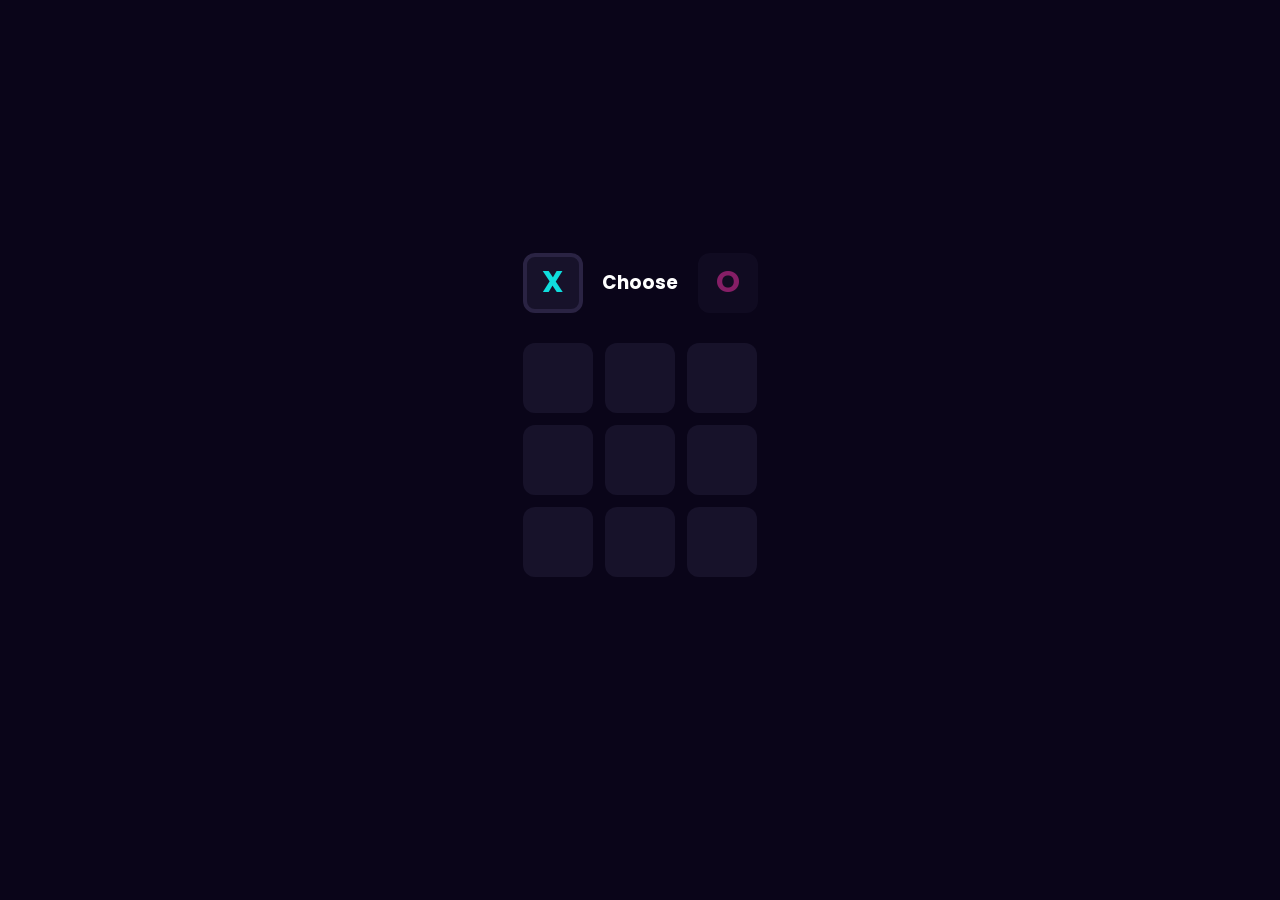
<file: Tic Tac Toe/index.html>
<!DOCTYPE html>
<html lang="en">
    <head>
        <meta charset="UTF-8">
        <meta name="viewpoint" content="width=device-width, intial-scale=1.0">
        <title>Tic Tac Toe Game</title>
        <link rel="stylesheet" href="style.css">
    </head>

    <body>

        <main>
            <header id="header">
                <div class="player player-active"
                id="xPlayerDisplay"
                onclick="choosePlayer('X')">
                X
                </div>

                <h3 id="titleHeader">Choose</h3>

                 <div class="player"
                    id="oPlayerDisplay"
                    onclick="choosePlayer('O')">
                    O
                 </div>
            </header>

            <div id="board"> <!--Number of cells, basically creating a table-->
                <div class="cell"></div>
                <div class="cell"></div>
                <div class="cell"></div>
                <div class="cell"></div>
                <div class="cell"></div>
                <div class="cell"></div>
                <div class="cell"></div>
                <div class="cell"></div>
                <div class="cell"></div>
            </div>

            <button id="restartBtn">
                Restart
            </button>
        </main>

        <script src="script.js"></script>

    </body>
</html>
</file>
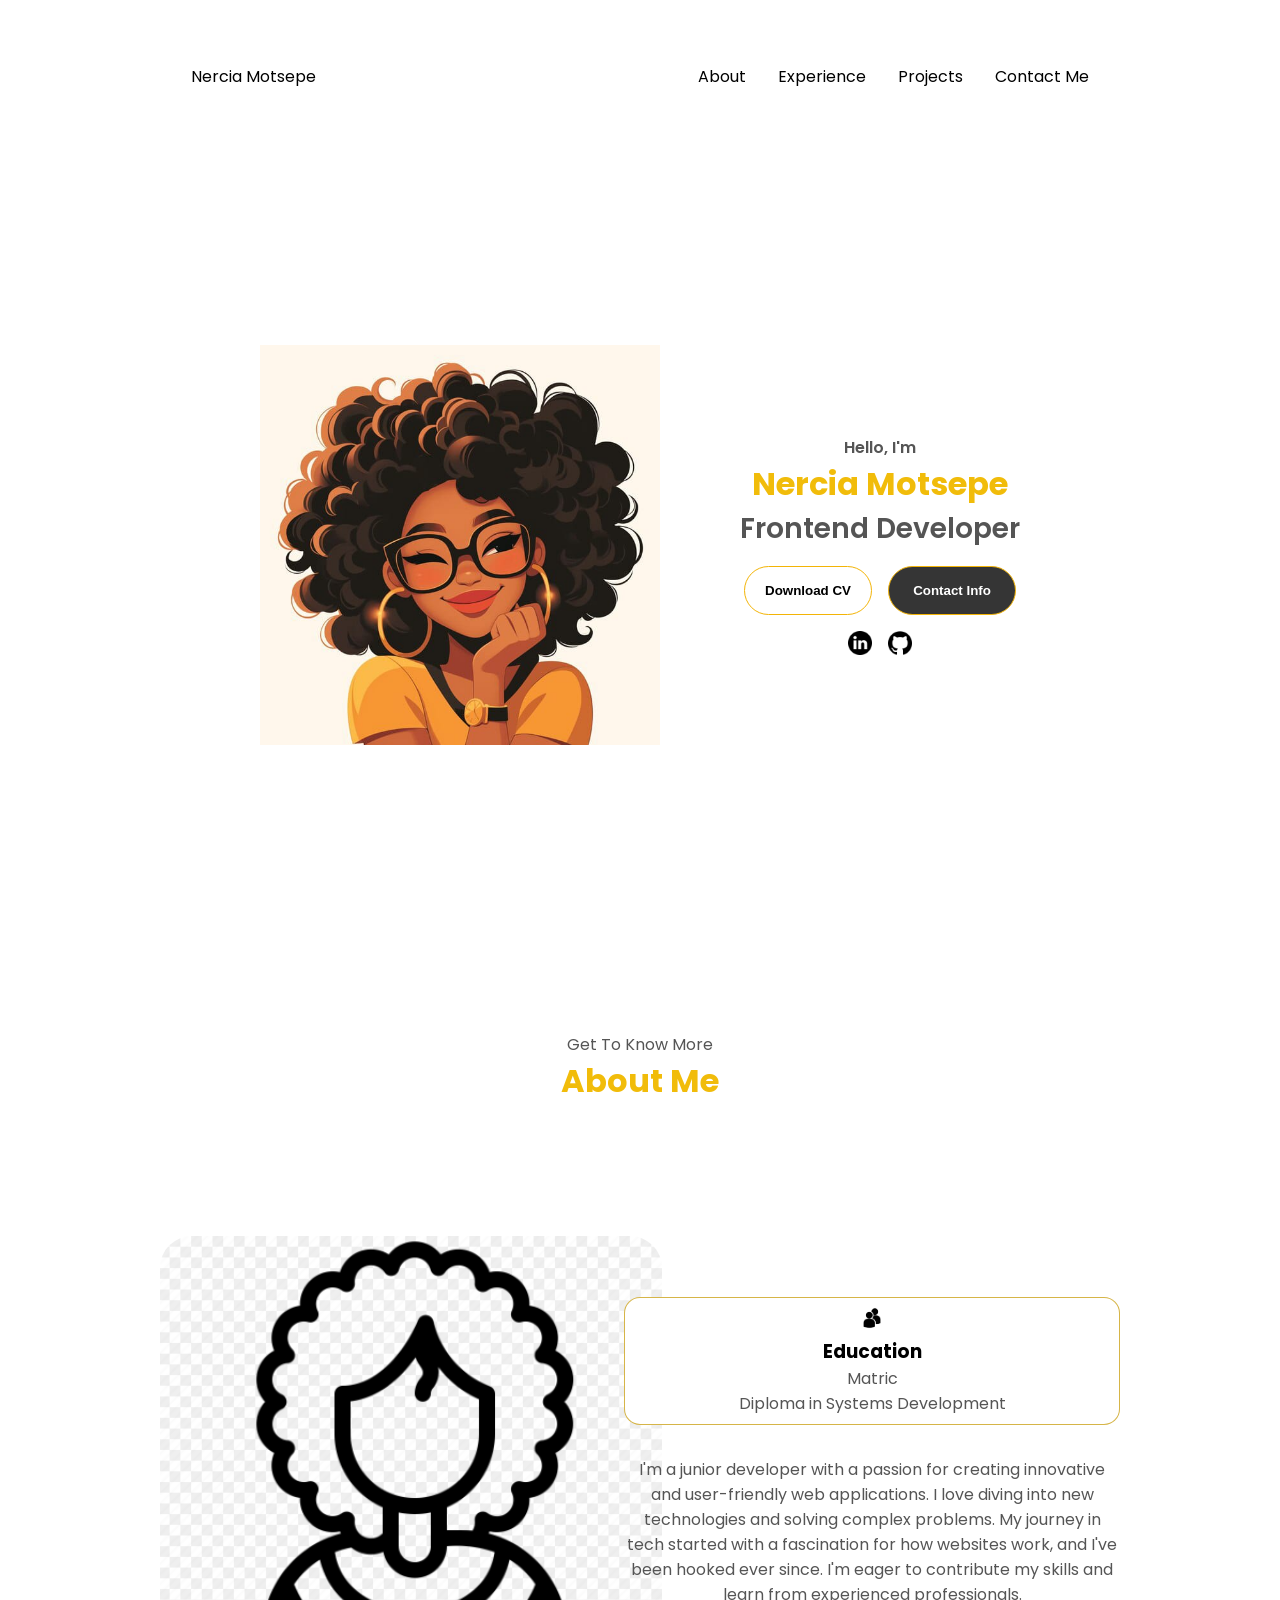
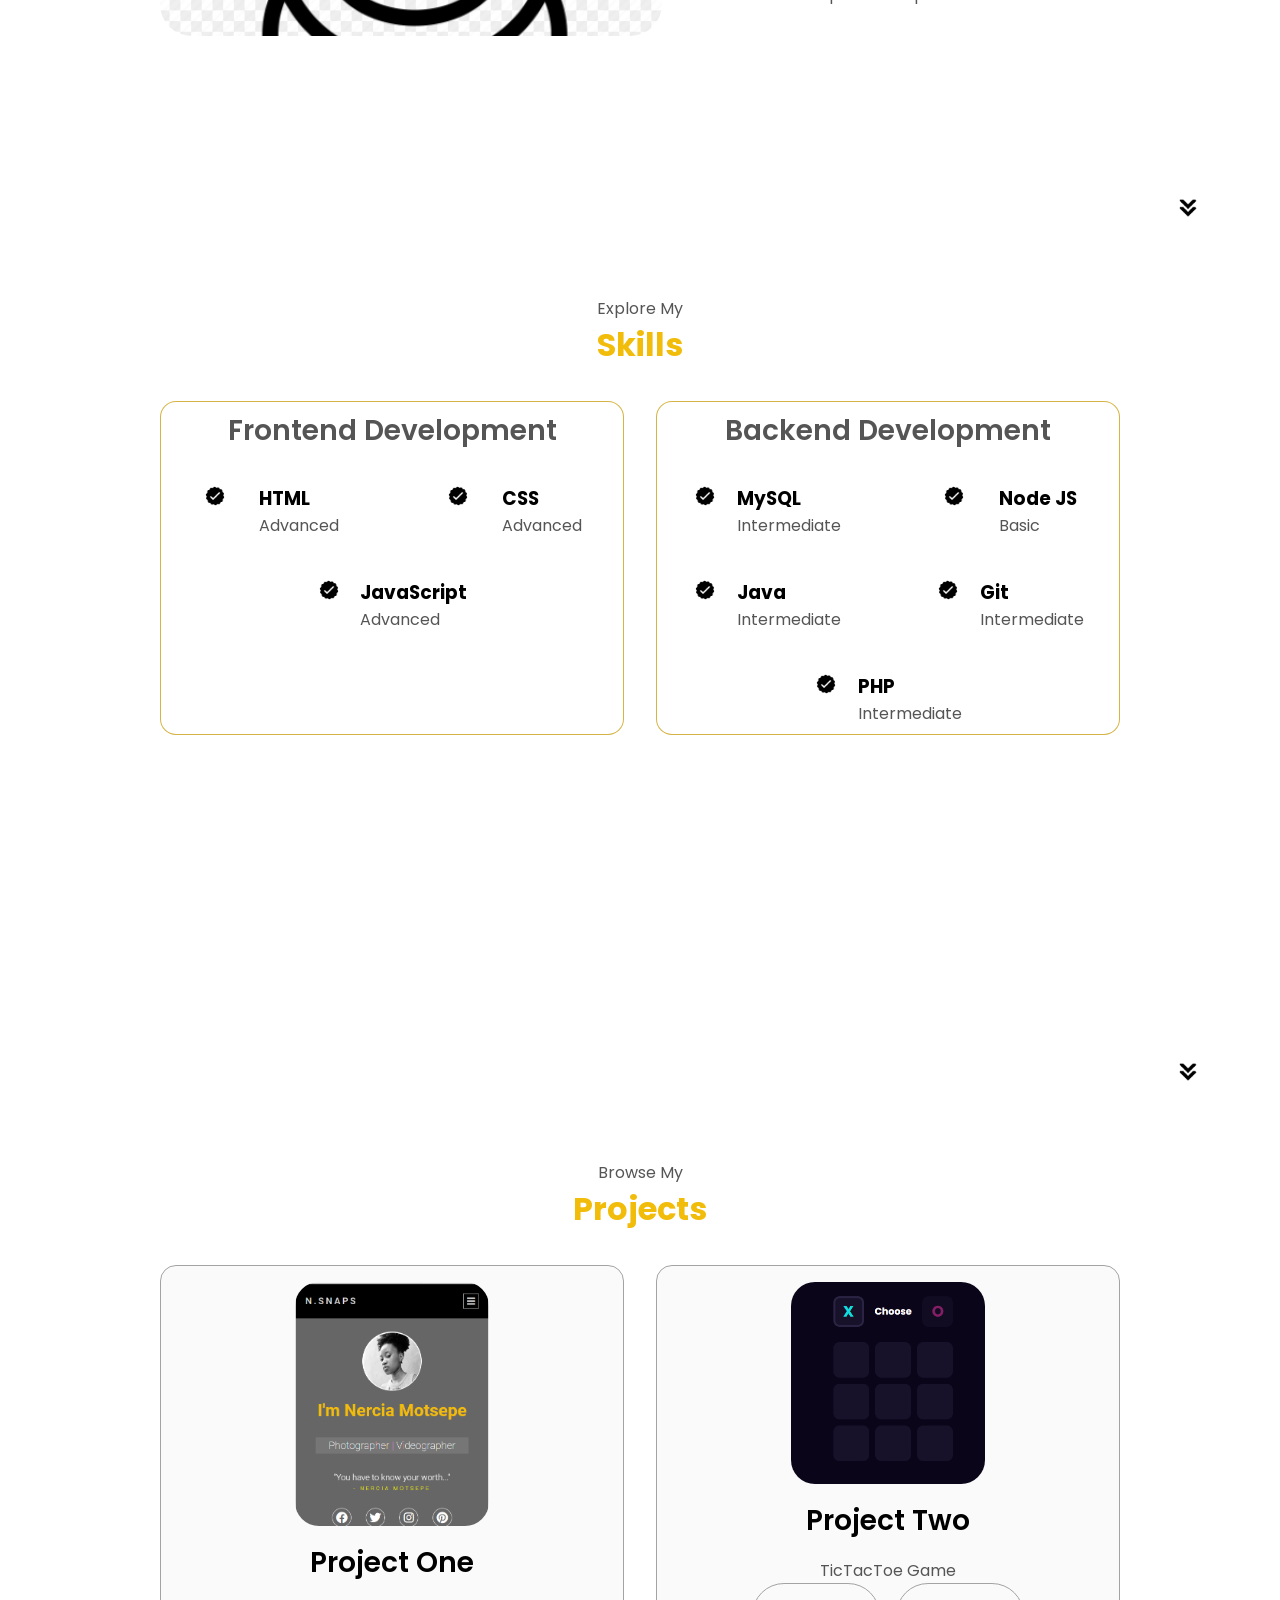
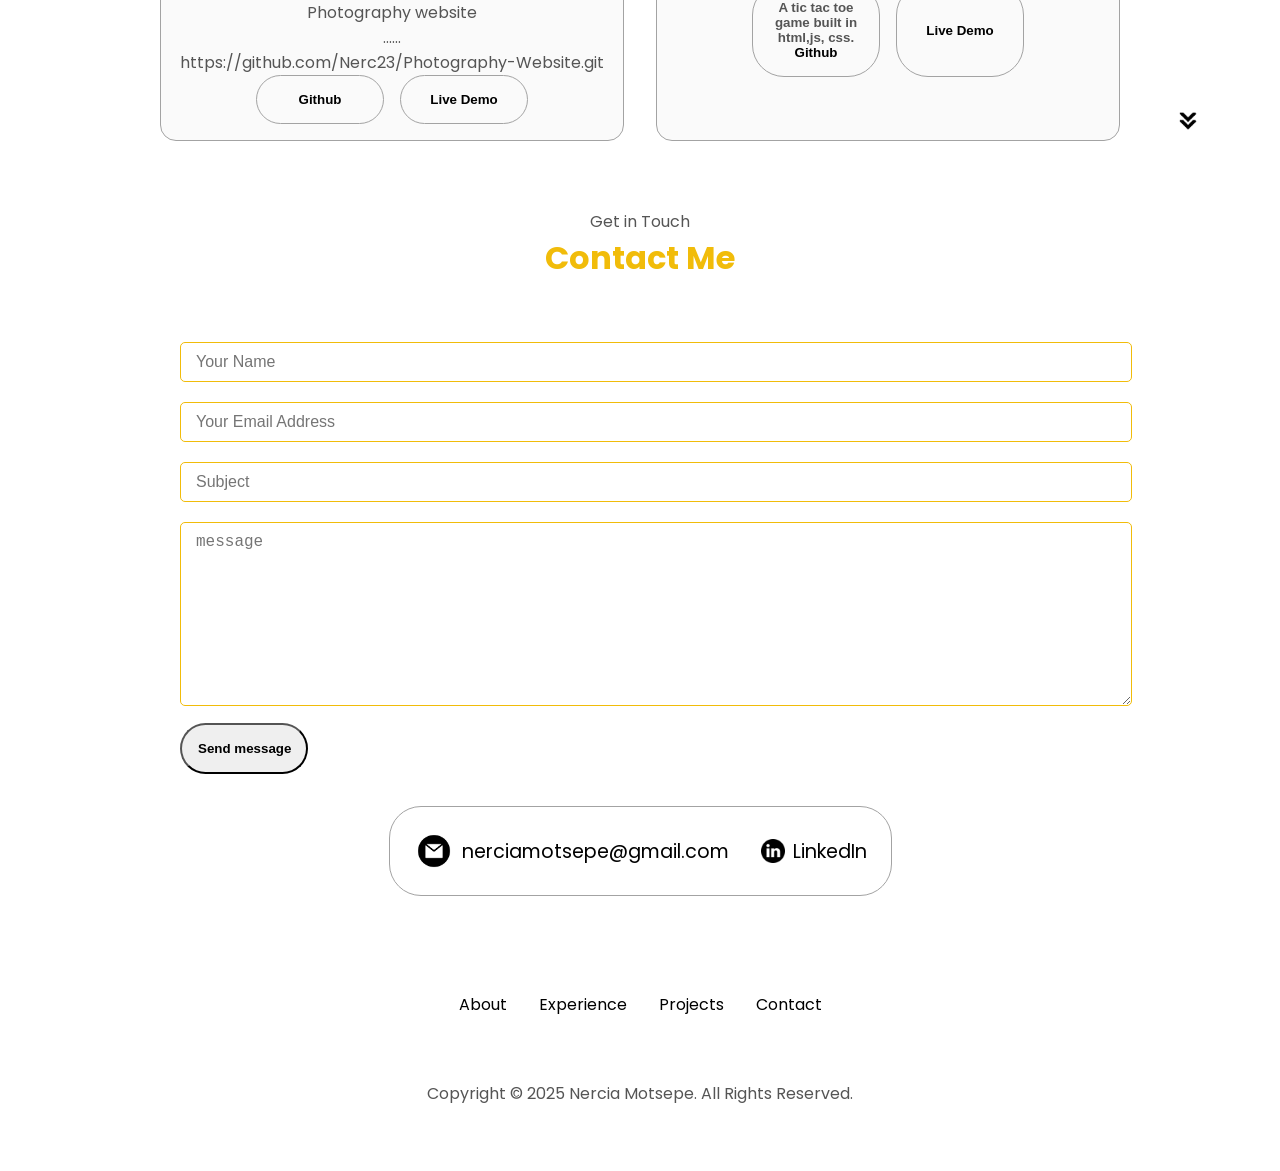
<file: index 1.html>
<!DOCTYPE html>
<html lang="en">
  <head>
    <meta charset="UTF-8" />
    <meta http-equiv="X-UA-Compatible" content="IE=edge" />
    <meta name="viewport" content="width=device-width, initial-scale=1.0" />
    <title>My Portfolio</title>
    <link rel="stylesheet" href="style.css" />
    <link rel="stylesheet" href="mediaqueries.css" />
  </head>
  <body>
    <nav id="desktop-nav">
      <div class="logo">Nercia Motsepe</div>
      <div>
        <ul class="nav-links">
          <li><a href="#about">About</a></li>
          <li><a href="#experience">Experience</a></li>
          <li><a href="#projects">Projects</a></li>
          <li><a href="#contact">Contact Me</a></li>
        </ul>
      </div>
    </nav>
    <nav id="hamburger-nav">
      <div class="logo">Nercia Motsepe</div>
      <div class="hamburger-menu">
        <div class="hamburger-icon" onclick="toggleMenu()">
          <span></span>
          <span></span>
          <span></span>
        </div>
        <div class="menu-links">
          <li><a href="#about" onclick="toggleMenu()">About</a></li>
          <li><a href="#experience" onclick="toggleMenu()">Skills</a></li>
          <li><a href="#projects" onclick="toggleMenu()">Projects</a></li>
          <li><a href="#contact" onclick="toggleMenu()">Contact</a></li>
        </div>
      </div>
    </nav>
    <section id="profile">
      <div class="section__pic-container">
        <img src="./assets/profile-pic-3.jpg" alt="Nercia Motsepe's profile picture" /> <!--change profile pic-->
      </div>
      <div class="section__text">
        <p class="section__text__p1">Hello, I'm</p>
        <h1 class="title">Nercia Motsepe</h1>
        <p class="section__text__p2">Frontend Developer</p><!--Developer and more-->
        <div class="btn-container">
          <button
            class="btn btn-color-2"
            onclick="window.open('./assets/CV-of-Nercia-Motsepe.pdf')" 
          ><!--Change ./assets/resume-example.pdf  and after assets add your own CV-->
            Download CV
          </button>
          <button class="btn btn-color-1" onclick="location.href='./#contact'">
            Contact Info
          </button>
        </div>
        <div id="socials-container">
          <img
            src="./assets/linkedin.png"
            alt="My LinkedIn profile"
            class="icon"
            onclick="location.href='https://linkedin.com/'"
          />
          <img
            src="./assets/github.png"
            alt="My Github profile"
            class="icon"
            onclick="location.href='https://github.com/Nerc23'"
          />
        </div>
      </div>
    </section>
    <section id="about">
      <p class="section__text__p1">Get To Know More</p>
      <h1 class="title">About Me</h1>
      <div class="section-container">
        <div class="section__pic-container"> <!--Add a different about pic-->
          <img 
            src="./assets/about-pic.png" 
            alt="Profile picture"
            class="about-pic"
          />
        </div>
        <div class="about-details-container">
          <div class="about-containers">
            
            <div class="details-container">
              <img
                src="./assets/education.png"
                alt="Education icon"
                class="icon"
              />
              <h3>Education</h3>
              <p>Matric<br />Diploma in Systems Development</p> <!--Change accordingly-->
            </div>
          </div>
          <div class="text-container">
            <p>
              I'm a junior developer with a passion for creating innovative and user-friendly web applications. I love diving into new technologies and solving complex problems. My journey in tech started with a fascination for how websites work, and I've been hooked ever since. I'm eager to contribute my skills and learn from experienced professionals.
            </p>
          </div>
        </div>
      </div>
      <img
        src="./assets/arrow.png"
        alt="Arrow icon"
        class="icon arrow"
        onclick="location.href='./#experience'"
      />
    </section>
    <section id="experience">
      <p class="section__text__p1">Explore My</p>
      <h1 class="title">Skills</h1>
      <div class="experience-details-container">
        <div class="about-containers">
          <div class="details-container">
            <h2 class="experience-sub-title">Frontend Development</h2>
            <div class="article-container">
              <article> <!--Edit accordingly and change the assets checkmarks into something more presentable-->
                <img
                  src="./assets/checkmark.png"
                  alt="Experience icon"
                  class="icon"
                />
                <div>
                  <h3>HTML</h3>
                  <p>Advanced</p>
                </div>
              </article>
              <article>
                <img
                  src="./assets/checkmark.png"
                  alt="Experience icon"
                  class="icon"
                />
                <div>
                  <h3>CSS</h3>
                  <p>Advanced</p>
                </div>
              </article>
              
              <article>
                <img
                  src="./assets/checkmark.png"
                  alt="Experience icon"
                  class="icon"
                />
                <div>
                  <h3>JavaScript</h3>
                  <p>Advanced</p>
                </div>
              </article>
              
              
            </div>
          </div>
          <div class="details-container">
            <h2 class="experience-sub-title">Backend Development</h2>
            <div class="article-container">
              <article>
                <img
                  src="./assets/checkmark.png"
                  alt="Experience icon"
                  class="icon"
                />
                <div>
                  <h3>MySQL</h3>
                  <p>Intermediate</p>
                </div>
              </article>
              <article>
                <img
                  src="./assets/checkmark.png"
                  alt="Experience icon"
                  class="icon"
                />
                <div>
                  <h3>Node JS</h3>
                  <p>Basic</p>
                </div>
              </article>
              <article>
                <img
                  src="./assets/checkmark.png"
                  alt="Experience icon"
                  class="icon"
                />
                <div>
                  <h3>Java</h3>
                  <p>Intermediate</p>
                </div>
              </article>
              <article>
                <img
                  src="./assets/checkmark.png"
                  alt="Experience icon"
                  class="icon"
                />
                <div>
                  <h3>Git</h3>
                  <p>Intermediate</p>
                </div>
              </article>
              <article>
                <img
                  src="./assets/checkmark.png"
                  alt="Experience icon"
                  class="icon"
                />
                <div>
                  <h3>PHP</h3>
                  <p>Intermediate</p>
                </div>
              </article>
            </div>
          </div>
          
        </div>
      </div>
      <img
        src="./assets/arrow.png"
        alt="Arrow icon"
        class="icon arrow"
        onclick="location.href='./#projects'"
      />
    </section>
    <section id="projects">
      <p class="section__text__p1">Browse My </p>
      <h1 class="title">Projects</h1>
      <div class="experience-details-container">
        <div class="about-containers">
          <div class="details-container color-container">
            <div class="article-container"> <!--Add different project images, for the actual projects also unique images for projects yet to come-->
              <img
                src="./assets/pw1.png" 
                alt="Project 1"
                class="project-img"
              />
            </div><!--Find a way to make the Live Demo button to actually show a visual of project, learn if you have to-->
            <h2 class="experience-sub-title project-title">Project One</h2>
            <p class="section__text__p1">Photography website </p>
            <p class="section__text__p1">...... </p>
            <p class="section__text__p1">https://github.com/Nerc23/Photography-Website.git </p>
            <div class="btn-container">
              <button
                class="btn btn-color-2 project-btn"
                onclick="location.href='https://github.com/'"
              >
                Github
              </button>
              <button
                class="btn btn-color-2 project-btn"
                onclick="location.href='https://github.com/Nerc23'"
              >
                Live Demo
              </button>
            </div>
          </div>
          <div class="details-container color-container">
            <div class="article-container">
              <img
                src="./assets/tictactoe.png"
                alt="Project 2"
                class="project-img"
              />
            </div>
            <h2 class="experience-sub-title project-title">Project Two</h2>
            <p class="section__text__p1">TicTacToe Game</p>
            <div class="btn-container">
              <button
                class="btn btn-color-2 project-btn"
                onclick="location.href='https://github.com/Nerc23/'"
              >
              <p>A tic tac toe game built in html,js, css.</p>
                Github
              </button>
              <button
                class="btn btn-color-2 project-btn"
                onclick="location.href='https://github.com/'"
              >
                Live Demo
              </button>
            </div>
          </div>
          
        </div>
      </div>
      <img
        src="./assets/arrow.png"
        alt="Arrow icon"
        class="icon arrow"
        onclick="location.href='./#contact'"
      />
    </section>
    <section id="contact">
      <p class="section__text__p1">Get in Touch</p>
      <h1 class="title">Contact Me</h1> 
         
      <div class="contact-bottom">
        <form class="form"><!--Edit according to rubric--><!--Remember to create invitation form as well-->
            <input type="text" placeholder="Your Name">
            <input type="email" placeholder="Your Email Address">
            <input type="text" placeholder="Subject">
            <textarea rows="9" placeholder="message"></textarea>
            <input type="submit" class="btn" value="Send message">
        </form>
    </div>

      <div class="contact-info-upper-container">
        <div class="contact-info-container">
          <!--Also add 'img & a href' info for cellphone-->
          <img
            src="./assets/email.png"
            alt="Email icon"
            class="icon contact-icon email-icon"
          />
          <p><a href="mailto:nerciamotsepe@gmail.com">nerciamotsepe@gmail.com</a></p> <!--Edit accordingly-->
        </div>
        <div class="contact-info-container">
          <img
            src="./assets/linkedin.png"
            alt="LinkedIn icon"
            class="icon contact-icon"
          />
          <p><a href="https://www.linkedin.com">LinkedIn</a></p><!--Edit accordingly-->
        </div>
      </div>

    </section>
    <footer>
      <nav>
        <div class="nav-links-container">
          <ul class="nav-links"> <!--Make the links font size smaller-->
            <li><a href="#about">About</a></li>
            <li><a href="#experience">Experience</a></li>
            <li><a href="#projects">Projects</a></li>
            <li><a href="#contact">Contact</a></li>
          </ul>
        </div>
      </nav>
      <p>Copyright &#169; 2025 Nercia Motsepe. All Rights Reserved.</p>
    </footer>
    <script src="script.js"></script>
  </body>
</html>
</file>
<file: Tic Tac Toe/style.css>
@import url('https://fonts.googleapis.com/css2?family=Poppins:ital,wght@0,100;0,200;0,300;0,400;0,500;0,600;0,700;0,800;0,900;1,100;1,200;1,300;1,400;1,500;1,600;1,700;1,800;1,900&display=swap');

* {
    margin: 0;
    box-sizing: border-box;
    font-family: 'Poppins', sans-serif;
    user-select: none;
    
    color: white;
}

main {
    background: #0A0519;
    height: 100vh;
    display: flex;
    flex-direction: column;
    align-items: center;
    justify-content: center;
}

#header {
    display: flex;
    width: 235px;
    justify-content: space-between;
    align-items: center;
    margin-bottom: 30px;
}
#header .player {
    background: #17122A;
    width: 60px;
    height: 60px;
    display: flex;
    align-items: center;
    justify-content: center;
    font-size: 30px;
    font-weight: bold;
    cursor: pointer;
    border-radius: 12px;
    border: solid 4px #17122A;
    opacity: 0.5;
    transition: 0.3s;
}
#header .player:hover {
    border: solid 4px #2A2343;
}
#header .player-active {
    opacity: 1;
    border: solid 4px #2A2343;
}
#header #xPlayerDisplay {
    color: #10DDDD;
}
#header #oPlayerDisplay {
    color: #FF37B2;
}

#board {
    display: grid;
    grid-template-columns: repeat(3, 70px);
    grid-template-rows: repeat(3, 70px);
    gap: 12px;
}
#board .cell {
    background: #17122A;
    border-radius: 12px;
    display: flex;
    align-items: center;
    justify-content: center;
    font-size: 36px;
    font-weight: bold;
    cursor: pointer;
    transition: 0.3s background;
}
#board .cell:hover {
    background: #2A2343;
}

#restartBtn {
    margin-top: 30px;
    width: 235px;
    background: #17122A;
    padding-top: 8px;
    padding-bottom: 8px;
    border: none;
    border-radius: 12px;
    font-weight: 600;
    font-size: 16px;
    cursor: pointer;
    transition: 0.3s background;
    visibility: hidden;
}
#restartBtn:hover {
    background: #2A2343;
}
</file>
<file: style.css>
/* GENERAL */

@import url("https://fonts.googleapis.com/css2?family=Poppins:wght@300;400;500;600&display=swap");
/*Play around with fonts to see which you like better*/

:root{
  --white: #ddd;
  --dark: #111;
  --darkGrey: #474b4f;
  --lightGrey: #6b6e70;
  --lightestGrey: #b9bdc0;
  --lightGreen: #f1bc0a;
  --darkGreen: #f8f407;
  --transition: all 0.5s ease;
  
}
* {
  margin: 0;
  padding: 0;
}

body {
  font-family: "Poppins", sans-serif;
}

html {
  scroll-behavior: smooth;
}

p {
  color: rgb(85, 85, 85);
}

/* TRANSITION */

a,
.btn {
  transition: all 300ms ease;
}

/* DESKTOP NAV */

nav,
.nav-links {
  display: flex;
}

nav {
  justify-content: space-around;
  align-items: center;
  height: 17vh;
}

.nav-links {
  /*Create a hover effect for links, and must also change colour*/
  gap: 2rem;
  list-style: none;
  font-size: 1rem;
  
}

a {
  color: black;
  text-decoration: none;
  text-decoration-color: white;
}

a:hover {
  color: grey;
  text-decoration: underline;
  text-underline-offset: 1rem;
  text-decoration-color: rgb(181, 181, 181);
}

.logo {
  font-size: 1rem;
}

.logo:hover {
  cursor: default;
  color: #f1bc0a;
}

/* HAMBURGER MENU */

#hamburger-nav {
  display: none;
}

.hamburger-menu {
  position: relative;
  display: inline-block;
}

.hamburger-icon {
  display: flex;
  flex-direction: column;
  justify-content: space-between;
  height: 24px;
  width: 30px;
  cursor: pointer;
}

.hamburger-icon span {
  width: 100%;
  height: 2px;
  background-color: black;
  transition: all 0.3 ease-in-out;
}

.menu-links {
  position: absolute;
  top: 100%;
  right: 0;
  background-color: white;
  width: fit-content;
  max-height: 0;
  overflow: hidden;
  transition: all 0.3 ease-in-out;
}

.menu-links a {
  display: block;
  padding: 10px;
  text-align: center;
  font-size: 1.2rem;
  color:#474b4f;
  text-decoration: none;
  transition: all 0.3 ease-in-out;
}

.menu-links li {
  list-style: none;
}

.menu-links.open {
  max-height: 300px;
}

.hamburger-icon.open span:first-child {
  transform: rotate(45deg) translate(10px, 5px);
}

.hamburger-icon.open span:nth-child(2) {
  opacity: 0;
}

.hamburger-icon.open span:last-child {
  transform: rotate(-45deg) translate(10px, -5px);
}

.hamburger-icon span:first-child {
  transform: none;
}

.hamburger-icon span:first-child {
  opacity: 1;
}

.hamburger-icon span:first-child {
  transform: none;
}

/* SECTIONS */

section {
  padding-top: 4vh;
  height: 96vh;
  margin: 0 10rem;
  box-sizing: border-box;
  min-height: fit-content;
}

.section-container {
  display: flex;
}

/* PROFILE SECTION */

#profile {
  display: flex;
  justify-content: center;
  gap: 5rem;
  height: 80vh;
}

.section__pic-container {
  display: flex;
  height: 400px;
  width: 400px;
  margin: auto 0;
}

.section__text {
  align-self: center;
  text-align: center;
}

.section__text p {
  font-weight: 600;
}

.section__text__p1 {
  text-align: center;
}

.section__text__p2 {
  font-size: 1.75rem;
  margin-bottom: 1rem;
}

.title {
  font-size: 2rem;
  text-align: center;
  color:#f1bc0a;
}

#socials-container {
  display: flex;
  justify-content: center;
  margin-top: 1rem;
  gap: 1rem;
}

/* ICONS */

.icon {
  cursor: pointer;
  height: 1.5rem;
}

/* BUTTONS */

.btn-container {
  display: flex;
  justify-content: center;
  gap: 1rem;
}

.btn { /* Make the hover colour and effect of it the same as your Photography project*/
  font-weight: 600;
  transition: all 300ms ease;
  padding: 1rem;
  width: 8rem;
  border-radius: 2rem;
}

.btn-color-1,
.btn-color-2 {
  border: rgb(243, 180, 6) 0.1rem solid; /* add more colours       */
}

.btn-color-1:hover,
.btn-color-2:hover {
  cursor: pointer;
}

.btn-color-1,
.btn-color-2:hover {
  background: rgb(53, 53, 53);
  color: white; /* add a different hover colour*/
}

.btn-color-1:hover {
  background: rgb(0, 0, 0);
}

.btn-color-2 {
  background: none;
}

.btn-color-2:hover {
  border: rgb(255, 255, 255) 0.1rem solid;
}

.btn-container {
  gap: 1rem;
}

/* ABOUT SECTION */
 
/*Personally not a fan of the rounded edges, make it look better*/
#about {
  position: relative;
}

.about-containers {
  gap: 2rem;
  margin-bottom: 2rem;
  margin-top: 2rem;
}

.about-details-container {
  justify-content: center;
  flex-direction: column;
}

.about-containers,
.about-details-container {
  display: flex;
}

.about-pic {
  border-radius: 2rem;
}

.arrow {
  position: absolute;
  right: -5rem;
  bottom: 2.5rem;
}

.details-container { /*Change radius or shape of borer*/
  padding: 0.5rem;
  flex: 1;
  background: white;
  border-radius: 1rem;/*Overall colours must change*/
  border: rgb(53, 53, 53) 0.1rem solid;
  border-color: rgba(212, 177, 60, 0.938);
  text-align: center;
  
}

.text-container p{
  text-align: center;
}

.section-container {
  gap: 4rem;
  height: 80%;
}

.section__pic-container {
  height: 400px;
  width: 400px;
  margin: auto 0;
}

/* EXPERIENCE SECTION */

#experience {
  position: relative;
}

.experience-sub-title {
  color: rgb(85, 85, 85);
  font-weight: 600; /*Maybe change the font weight and size*/
  font-size: 1.75rem;
  margin-bottom: 2rem;
}

.experience-details-container {
  display: flex;
  justify-content: center;
  flex-direction: column;
}

.article-container {
  display: flex;
  text-align: initial;
  flex-wrap: wrap;
  flex-direction: row;
  gap: 2.5rem;
  justify-content: space-around;
}

article {
  display: flex;
  width: 10rem;
  justify-content: space-around;
  gap: 0.5rem;
}

article .icon {
  cursor: default;
}

/* PROJECTS SECTION */

/*Edit accordingly*/
#projects {
  position: relative;
}

.color-container {
  border-color: rgb(163, 163, 163);
  background: rgb(250, 250, 250);
  padding: 1rem;
}

.project-img {
  border-radius: 1.5rem;
  width: 45%;
  height: 45%;
}

.project-title {
  margin: 1rem;
  color: black;
}

.project-btn {
  color: black;
  border-color: rgb(163, 163, 163);
}


/* CONTACT */

#contact {
  display: flex;
  justify-content: center;
  flex-direction: column;
  height: 70vh;
}

.contact-info-upper-container {
  display: flex;
  justify-content: center;
  border-radius: 2rem;
  border: rgb(53, 53, 53) 0.1rem solid;
  border-color: rgb(163, 163, 163);
  background: (250, 250, 250);
  margin: 2rem auto;
  padding: 0.5rem;
}

.contact-info-container {
  display: flex;
  align-items: center;
  justify-content: center;
  gap: 0.5rem;
  margin: 1rem;
}

.contact-info-container p {
  font-size: larger;
}

.contact-icon {
  cursor: default;
}

.email-icon {
  height: 2.5rem;
}

.contact-bottom{
  margin-top: 50px!important;
}
.form input[type = "text"], .form input[type = "email"], .form textarea{
  width: 100%;
  font-size: 16px;
  padding: 10px 15px;
  margin: 10px 0;
  border: 1px solid var(--lightGreen);
  outline: none;
  border-radius: 5px;
}
.contact-bottom .form{
  padding: 0 20px;
}
/*Add cellphone icon*/

/* FOOTER SECTION */

footer {
  height: 26vh;
  margin: 0 1rem;
}

footer p {
  text-align: center;
}

/*
"nav-links-container" also add this here we deteermine font size 
have a 'nav-links-container ul'
.nav-links {
  /*Create a hover effect for links, and must also change colour*/
  /*gap: 2rem;
  list-style: none;
  font-size: 1.5rem;}*/

  /*Rather copy the one from Photograohy project to limit confusion*/
</file>
<file: mediaqueries.css>
@media screen and (max-width: 1400px) {
  #profile {
    height: 83vh;
    margin-bottom: 6rem;
  }
  .about-containers {
    flex-wrap: wrap;
  }
  #contact,
  #projects {
    height: fit-content;
  }
}

@media screen and (max-width: 1200px) {
  #desktop-nav {
    display: none;
  }
  #hamburger-nav {
    display: flex;
  }
  #experience,
  .experience-details-container {
    margin-top: 2rem;
  }
  #profile,
  .section-container {
    display: block;
  }
  .arrow {
    display: none;
  }
  section,
  .section-container {
    height: fit-content;
  }
  section {
    margin: 0 5%;
  }
  .section__pic-container {
    width: 275px;
    height: 275px;
    margin: 0 auto 2rem;
  }
  .about-containers {
    margin-top: 0;
  }
}

@media screen and (max-width: 600px) {
  #contact,
  footer {
    height: 40vh;
  }
  #profile {
    height: 83vh;
    margin-bottom: 0;
  }
  article {
    font-size: 1rem;
  }
  footer nav {
    height: fit-content;
    margin-bottom: 2rem;
  }
  .about-containers,
  .contact-info-upper-container,
  .btn-container {
    flex-wrap: wrap;
  }
  .contact-info-container {
    margin: 0;
  }
  .contact-info-container p,
  .nav-links li a {
    font-size: 1rem;
  }
  .experience-sub-title {
    font-size: 1.25rem;
  }
  .logo {
    font-size: 1.5rem;
  }
  .nav-links {
    flex-direction: column;
    gap: 0.5rem;
    text-align: center;
  }
  .section__pic-container {
    width: auto;
    height: 46vw;
    justify-content: center;
  }
  .section__text__p2 {
    font-size: 1.25rem;
  }
  .title {
    font-size: 2rem;
  }
  .text-container {
    text-align: justify;
  }
}
</file>
